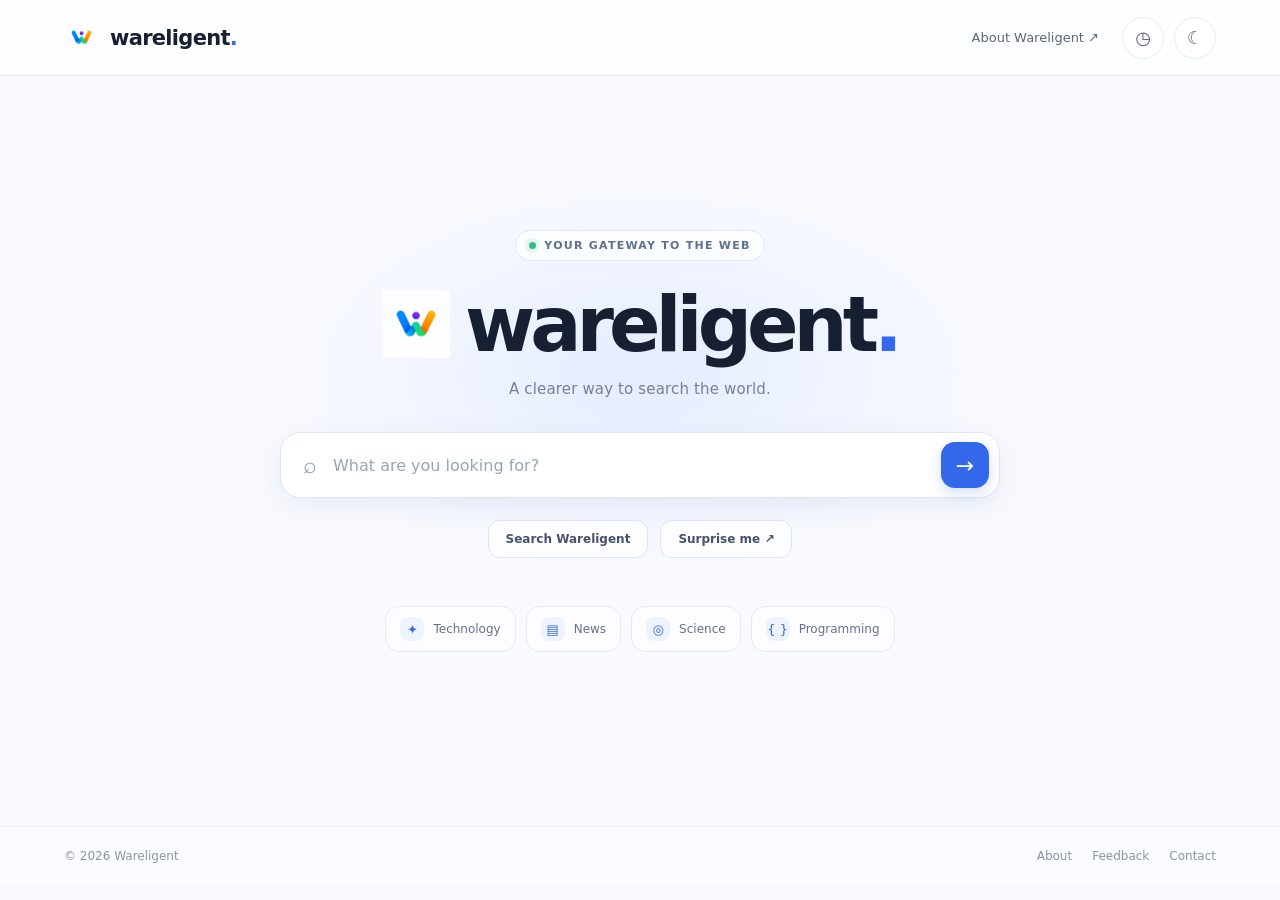
<file: index.html>
<!DOCTYPE html>
<html lang="en">
<head>
<meta charset="UTF-8">
<meta name="viewport" content="width=device-width, initial-scale=1.0">
<meta name="theme-color" content="#f8faff">
<meta name="description" content="Wareligent Search — a smarter way to discover the web.">
<title>Wareligent Search</title>
<link rel="icon" href="logo.png" type="image/png">
<style>
:root{
  --bg:#f8faff;--surface:#fff;--surface-2:#f2f5fb;--ink:#172033;
  --muted:#758096;--line:#e6eaf2;--blue:#3268e9;--blue2:#6c91ff;
  --shadow:0 18px 55px rgba(37,67,130,.09);--radius:22px;
}
*{box-sizing:border-box}
html{scroll-behavior:smooth}
body{margin:0;background:var(--bg);color:var(--ink);font-family:Inter,ui-sans-serif,system-ui,-apple-system,"Segoe UI",sans-serif;min-height:100vh}
button,input{font:inherit}
button,a{-webkit-tap-highlight-color:transparent}
a{color:inherit;text-decoration:none}
button{cursor:pointer}
.topbar{height:76px;padding:0 clamp(18px,5vw,70px);display:flex;align-items:center;justify-content:space-between;border-bottom:1px solid rgba(224,230,241,.75);background:rgba(255,255,255,.72);backdrop-filter:blur(18px);position:relative;z-index:5}
.brand{display:flex;align-items:center;gap:11px;font-weight:800;letter-spacing:-.7px;font-size:21px}
.brand img{width:35px;height:35px;object-fit:contain}
.brand-name span{color:var(--blue)}
.top-right{display:flex;align-items:center;gap:10px}
.top-link{font-size:13px;color:#59657b;padding:10px 13px;border-radius:12px;transition:.2s}
.top-link:hover{background:#eef3ff;color:var(--blue)}
.round-btn{width:42px;height:42px;border:1px solid var(--line);border-radius:50%;background:white;color:#58647a;font-size:18px;transition:.2s}
.round-btn:hover{border-color:#b9cafa;color:var(--blue);transform:translateY(-2px)}
main{width:min(100% - 36px,1050px);margin:auto}
.home{min-height:calc(100svh - 150px);display:flex;flex-direction:column;align-items:center;justify-content:center;padding:55px 0 75px;position:relative}
.home:before{content:"";position:absolute;width:min(750px,95vw);height:420px;top:12%;left:50%;transform:translateX(-50%);background:radial-gradient(ellipse,rgba(80,128,255,.11),rgba(80,128,255,0) 68%);pointer-events:none;z-index:-1}
.hero{text-align:center;width:100%;position:relative}
.eyebrow{display:inline-flex;align-items:center;gap:8px;padding:8px 13px;border:1px solid #e1e8f8;border-radius:99px;background:rgba(255,255,255,.75);color:#61708c;font-size:11px;font-weight:700;letter-spacing:1.25px;text-transform:uppercase;margin-bottom:24px}
.live-dot{width:7px;height:7px;background:#35bd83;border-radius:50%;box-shadow:0 0 0 4px #35bd831b}
.hero-logo{display:flex;align-items:center;justify-content:center;gap:15px;margin-bottom:10px}
.hero-logo img{width:clamp(48px,7vw,68px);height:clamp(48px,7vw,68px);object-fit:contain}
.wordmark{font-size:clamp(43px,8vw,76px);font-weight:850;letter-spacing:-5px;line-height:1.05}
.wordmark span{color:var(--blue)}
.tagline{font-size:15px;color:var(--muted);margin:16px 0 34px;letter-spacing:.15px}
.search-shell{width:min(100%,720px);margin:0 auto;position:relative}
.searchbox{height:66px;display:flex;align-items:center;gap:14px;padding:0 10px 0 22px;border:1px solid #dfe5f0;border-radius:20px;background:var(--surface);box-shadow:0 8px 28px rgba(35,62,115,.07);transition:border .2s,box-shadow .2s,transform .2s}
.searchbox:focus-within{border-color:#a9c1fb;box-shadow:0 12px 36px rgba(50,104,233,.14);transform:translateY(-1px)}
.search-symbol{font-size:23px;color:#8b96aa;line-height:1}
.searchbox input{flex:1;min-width:0;border:0;outline:0;background:transparent;color:var(--ink);font-size:16px}
.searchbox input::placeholder{color:#9aa4b6}
.clear{border:0;background:transparent;color:#8a94a6;font-size:22px;padding:7px;display:none}
.submit{height:46px;width:48px;border:0;border-radius:14px;background:var(--blue);color:white;font-size:22px;box-shadow:0 5px 14px #3268e936;transition:.2s}
.submit:hover{background:#2458d2;transform:translateY(-2px);box-shadow:0 8px 18px #3268e94a}
.suggestions{display:none;position:absolute;top:74px;left:0;right:0;background:white;border:1px solid var(--line);border-radius:17px;padding:8px;box-shadow:var(--shadow);z-index:10;text-align:left}
.suggestions.open{display:block}
.suggestion{padding:12px 14px;border-radius:10px;color:#647087;font-size:14px;cursor:pointer;display:flex;gap:12px;align-items:center}
.suggestion:hover{background:#f2f6ff;color:var(--blue)}
.actions{display:flex;justify-content:center;gap:12px;margin:22px 0 0}
.action-btn{border:1px solid #dfe5ef;background:rgba(255,255,255,.8);color:#46536b;border-radius:12px;padding:11px 17px;font-size:12px;font-weight:650;transition:.2s}
.action-btn:hover{border-color:#b7cafa;color:var(--blue);background:#fff;transform:translateY(-2px)}
.shortcuts{display:flex;align-items:center;justify-content:center;gap:10px;flex-wrap:wrap;margin-top:48px}
.shortcut{display:flex;align-items:center;gap:9px;border:1px solid #e6eaf2;background:rgba(255,255,255,.72);padding:10px 14px;border-radius:14px;color:#65718a;font-size:12px;transition:.2s}
.shortcut:hover{border-color:#c2d2f7;background:#fff;color:var(--blue);transform:translateY(-3px)}
.shortcut i{font-style:normal;width:24px;height:24px;display:grid;place-items:center;border-radius:8px;background:#edf3ff;color:var(--blue);font-size:13px}
.results{display:none;width:min(100%,850px);margin:0 auto 70px}
.results.show{display:block;animation:appear .35s ease}
@keyframes appear{from{opacity:0;transform:translateY(12px)}to{opacity:1;transform:none}}
.result-head{display:flex;align-items:center;justify-content:space-between;gap:15px;flex-wrap:wrap;border-bottom:1px solid var(--line);padding:0 0 15px;margin-bottom:15px}
.tabs{display:flex;gap:5px;overflow-x:auto}
.tab{border:0;background:transparent;color:#7a8497;border-radius:10px;padding:10px 13px;font-size:13px;white-space:nowrap}
.tab.active{background:#eaf0ff;color:var(--blue);font-weight:700}
.meta{font-size:12px;color:#8993a5}
.result-item{padding:17px 0 20px;max-width:690px;border-bottom:1px solid #edf0f5}
.result-url{font-size:12px;color:#738098;margin-bottom:8px;overflow-wrap:anywhere}
.result-title{font-size:20px;line-height:1.35;font-weight:600;color:#205acb;margin:0 0 7px}
.result-title a:hover{text-decoration:underline}
.result-desc{font-size:14px;line-height:1.7;color:#626e82;margin:0}
.result-label{display:inline-block;margin-top:10px;background:#f0f4fb;color:#748099;padding:5px 9px;border-radius:7px;font-size:11px}
.loading,.empty{padding:48px 15px;text-align:center;color:var(--muted)}
.spinner{width:27px;height:27px;border:3px solid #e6edfc;border-top-color:var(--blue);border-radius:50%;animation:spin .8s linear infinite;margin:0 auto 12px}
@keyframes spin{to{transform:rotate(360deg)}}
.empty strong{display:block;color:var(--ink);font-size:18px;margin-bottom:8px}
.pages{display:flex;justify-content:center;gap:8px;padding:25px}
.page{border:1px solid var(--line);background:white;border-radius:10px;padding:9px 14px;color:#647087}
.page.active{background:var(--blue);border-color:var(--blue);color:white}
.footer{border-top:1px solid #e9edf4;padding:22px clamp(18px,5vw,70px);display:flex;justify-content:space-between;gap:15px;flex-wrap:wrap;color:#8a94a6;font-size:12px;background:rgba(255,255,255,.5)}
.footer-links{display:flex;gap:20px;flex-wrap:wrap}
.footer a:hover{color:var(--blue)}
.toast{position:fixed;left:50%;bottom:25px;transform:translate(-50%,15px);background:#172033;color:white;padding:12px 18px;border-radius:30px;font-size:12px;opacity:0;pointer-events:none;transition:.25s;z-index:30;max-width:90vw;text-align:center}
.toast.show{opacity:1;transform:translate(-50%,0)}
body.dark{--bg:#101725;--surface:#192437;--surface-2:#202d43;--ink:#eef3ff;--muted:#a4b0c5;--line:#303d52;--shadow:0 18px 55px #0005}
body.dark .topbar,body.dark .footer{background:rgba(16,23,37,.85);border-color:#273348}
body.dark .top-link,body.dark .round-btn,body.dark .action-btn,body.dark .shortcut{color:#bdc9dd;background:#192437;border-color:#303d52}
body.dark .searchbox,body.dark .suggestions{background:#192437;border-color:#34435b}
body.dark .suggestion:hover{background:#243651}
body.dark .result-item{border-color:#29364a}
body.dark .result-title{color:#91b5ff}
body.dark .result-desc{color:#b5c1d3}
body.dark .result-label{background:#26354b;color:#bfcee3}
body.dark .page{background:#192437;color:#c7d2e4;border-color:#303d52}
body.dark .page.active{background:var(--blue);color:#fff}
@media(max-width:600px){
 .topbar{height:65px;padding:0 17px}.brand{font-size:18px}.brand img{width:31px;height:31px}
 .top-link{display:none}.round-btn{width:39px;height:39px}
 main{width:calc(100% - 30px)}.home{min-height:calc(100svh - 130px);padding:38px 0 55px}
 .wordmark{letter-spacing:-3px}.tagline{font-size:13px;margin-bottom:28px}
 .searchbox{height:60px;border-radius:17px;padding-left:16px;gap:9px}
 .searchbox input{font-size:15px}.submit{height:43px;width:44px}
 .shortcuts{margin-top:37px;gap:8px}.shortcut{padding:9px 11px}
 .actions{gap:8px}.action-btn{padding:10px 12px}
 .result-title{font-size:18px}.footer{padding:20px 17px}
}
@media(prefers-reduced-motion:reduce){*,*::before,*::after{animation-duration:.01ms!important;transition-duration:.01ms!important;scroll-behavior:auto!important}}
</style>
</head>
<body>
<header class="topbar">
  <a class="brand" href="./" aria-label="Wareligent home">
    <img src="logo.png" alt="Wareligent">
    <span class="brand-name">wareligent<span>.</span></span>
  </a>
  <div class="top-right">
    <a class="top-link" href="https://wareligent.vercel.app" target="_blank" rel="noopener">About Wareligent ↗</a>
    <button class="round-btn" id="historyBtn" aria-label="Search history" title="Search history">◷</button>
    <button class="round-btn" id="themeBtn" aria-label="Toggle theme" title="Toggle theme">☾</button>
  </div>
</header>

<main>
<section class="home" id="home">
  <div class="hero">
    <div class="eyebrow"><span class="live-dot"></span> YOUR GATEWAY TO THE WEB</div>
    <div class="hero-logo">
      <img src="logo.png" alt="">
      <div class="wordmark">wareligent<span>.</span></div>
    </div>
    <p class="tagline">A clearer way to search the world.</p>

    <div class="search-shell">
      <form class="searchbox" id="searchForm" autocomplete="off">
        <span class="search-symbol">⌕</span>
        <input id="searchInput" type="search" placeholder="What are you looking for?" aria-label="Search the web">
        <button class="clear" id="clearBtn" type="button" aria-label="Clear search">×</button>
        <button class="submit" type="submit" aria-label="Search">→</button>
      </form>
      <div class="suggestions" id="suggestions"></div>
    </div>

    <div class="actions">
      <button class="action-btn" id="searchBtn">Search Wareligent</button>
      <button class="action-btn" id="luckyBtn">Surprise me ↗</button>
    </div>

    <div class="shortcuts">
      <button class="shortcut" data-query="Technology"><i>✦</i>Technology</button>
      <button class="shortcut" data-query="World news"><i>▤</i>News</button>
      <button class="shortcut" data-query="Science"><i>◎</i>Science</button>
      <button class="shortcut" data-query="Learn programming"><i>{ }</i>Programming</button>
    </div>
  </div>
</section>

<section class="results" id="results">
  <div class="result-head">
    <div class="tabs">
      <button class="tab active" data-type="web">All</button>
      <button class="tab" data-type="images">Images</button>
      <button class="tab" data-type="news">News</button>
      <button class="tab" data-type="videos">Videos</button>
      <button class="tab" data-type="maps">Maps</button>
      <button class="tab" data-type="shopping">Shopping</button>
    </div>
    <span class="meta" id="meta"></span>
  </div>
  <div class="loading" id="loading"><div class="spinner"></div>Searching the web...</div>
  <div id="resultList"></div>
  <div class="pages" id="pages"></div>
</section>
</main>

<footer class="footer">
  <span>© <span id="year"></span> Wareligent</span>
  <div class="footer-links">
    <a href="https://wareligent.vercel.app" target="_blank" rel="noopener">About</a>
    <a href="mailto:wareligent@gmail.com">Feedback</a>
    <a href="mailto:wareligent@gmail.com">Contact</a>
  </div>
</footer>
<div class="toast" id="toast"></div>

<script>
/* =========================================================
   WARELIGENT SEARCH CONFIG
   Set mode to "api" after connecting your own backend.
   Never put private API keys in this frontend file.
========================================================= */
const CONFIG = {
  mode: "demo",
  apiEndpoint: "https://YOUR-BACKEND.example.com/search",
  resultsPerPage: 8,
  historyLimit: 8
};

const $ = id => document.getElementById(id);
const input = $("searchInput");
let currentQuery = "";
let currentType = "web";
let currentPage = 1;

function notify(message) {
  const toast = $("toast");
  toast.textContent = message;
  toast.classList.add("show");
  setTimeout(() => toast.classList.remove("show"), 2400);
}
function escapeHTML(value) {
  return String(value ?? "").replace(/[&<>"']/g, c => ({
    "&":"&amp;","<":"&lt;",">":"&gt;",'"':"&quot;","'":"&#39;"
  })[c]);
}
function safeURL(value) {
  try {
    const u = new URL(value);
    return ["http:","https:"].includes(u.protocol) ? u.href : "#";
  } catch { return "#"; }
}
function getHistory() {
  try { return JSON.parse(localStorage.getItem("wareligent_history") || "[]"); }
  catch { return []; }
}
function saveHistory(query) {
  const list = getHistory().filter(x => x.toLowerCase() !== query.toLowerCase());
  list.unshift(query);
  localStorage.setItem("wareligent_history", JSON.stringify(list.slice(0, CONFIG.historyLimit)));
}
function demoResults(query) {
  const q = encodeURIComponent(query);
  return [
    {title:`${query} — Overview`,url:`https://en.wikipedia.org/wiki/${q}`,description:`Explore background information, useful facts and related topics about ${query}.`,label:"Reference"},
    {title:`Search the web for ${query}`,url:`https://www.google.com/search?q=${q}`,description:`Discover websites, guides and resources related to ${query}. Demo preview — connect a search API for real results.`,label:"Web"},
    {title:`${query} — Latest information`,url:`https://www.bing.com/search?q=${q}`,description:`Explore more information and current resources about ${query}.`,label:"Explore"},
    {title:`Learn about ${query}`,url:`https://duckduckgo.com/?q=${q}`,description:`Find helpful learning resources and related websites.`,label:"Learning"}
  ];
}
async function getResults(query, type, page) {
  if (CONFIG.mode === "demo") return demoResults(query);
  if (CONFIG.apiEndpoint.includes("YOUR-BACKEND")) throw new Error("Add your backend API URL in CONFIG first.");
  const response = await fetch(CONFIG.apiEndpoint, {
    method:"POST",
    headers:{"Content-Type":"application/json"},
    body:JSON.stringify({query,type,page,limit:CONFIG.resultsPerPage})
  });
  if (!response.ok) throw new Error(`API error (${response.status})`);
  const data = await response.json();
  return Array.isArray(data) ? data : (data.results || []);
}
function renderResults(items) {
  const list = $("resultList");
  if (!items.length) {
    list.innerHTML = '<div class="empty"><strong>No results found</strong>Try another search phrase.</div>';
    return;
  }
  list.innerHTML = items.map(item => {
    const url = safeURL(item.url || item.link || "#");
    let host = "Website";
    try { host = new URL(url).hostname; } catch {}
    return `<article class="result-item">
      <div class="result-url">◉ &nbsp;${escapeHTML(item.displayUrl || host)}</div>
      <h2 class="result-title"><a href="${url}" target="_blank" rel="noopener noreferrer">${escapeHTML(item.title || "Untitled result")}</a></h2>
      <p class="result-desc">${escapeHTML(item.description || item.snippet || "No description available.")}</p>
      ${item.label ? `<span class="result-label">${escapeHTML(item.label)}</span>` : ""}
    </article>`;
  }).join("");
  $("pages").innerHTML = CONFIG.mode === "demo"
    ? '<button class="page active">1</button>'
    : `<button class="page" id="prevPage" ${currentPage<=1?"disabled":""}>←</button><button class="page active">${currentPage}</button><button class="page" id="nextPage">→</button>`;
  if ($("prevPage")) $("prevPage").onclick = () => search(currentQuery,currentType,currentPage-1);
  if ($("nextPage")) $("nextPage").onclick = () => search(currentQuery,currentType,currentPage+1);
}
async function search(query, type="web", page=1) {
  query = query.trim();
  if (!query) { input.focus(); notify("Type something to search"); return; }
  currentQuery=query; currentType=type; currentPage=page;
  input.value=query;
  $("clearBtn").style.display="block";
  $("suggestions").classList.remove("open");
  saveHistory(query);
  $("results").classList.add("show");
  $("loading").style.display="block";
  $("resultList").innerHTML="";
  $("pages").innerHTML="";
  $("meta").textContent="";
  document.querySelectorAll(".tab").forEach(tab => tab.classList.toggle("active",tab.dataset.type===type));
  try {
    const items=await getResults(query,type,page);
    renderResults(items);
    $("meta").textContent=CONFIG.mode==="demo" ? "Demo preview · Not live search results" : `${items.length} results`;
    $("results").scrollIntoView({behavior:"smooth",block:"start"});
  } catch(error) {
    $("resultList").innerHTML=`<div class="empty"><strong>Search unavailable</strong>${escapeHTML(error.message)}</div>`;
  } finally {
    $("loading").style.display="none";
  }
}
function showSuggestions() {
  const query=input.value.trim().toLowerCase();
  let values=getHistory();
  if(query) values=[input.value.trim(),...values.filter(x=>x.toLowerCase().includes(query))];
  values=[...new Set(values)].slice(0,6);
  const box=$("suggestions");
  if(!values.length){box.classList.remove("open");return;}
  box.innerHTML=values.map(value=>`<div class="suggestion" data-query="${escapeHTML(value)}">⌕ <span>${escapeHTML(value)}</span></div>`).join("");
  box.classList.add("open");
}
$("searchForm").addEventListener("submit",e=>{e.preventDefault();search(input.value);});
$("searchBtn").onclick=()=>search(input.value);
$("luckyBtn").onclick=()=>input.value.trim()?search(input.value):notify("Enter a search first");
input.addEventListener("input",()=>{
  $("clearBtn").style.display=input.value?"block":"none";
  showSuggestions();
});
input.addEventListener("focus",showSuggestions);
$("clearBtn").onclick=()=>{input.value="";$("clearBtn").style.display="none";$("suggestions").classList.remove("open");input.focus();};
$("suggestions").onclick=e=>{
  const row=e.target.closest(".suggestion");
  if(row)search(row.dataset.query);
};
document.addEventListener("click",e=>{
  if(!e.target.closest(".search-shell"))$("suggestions").classList.remove("open");
});
document.querySelectorAll(".shortcut").forEach(button=>{
  button.onclick=()=>search(button.dataset.query);
});
document.querySelectorAll(".tab").forEach(button=>{
  button.onclick=()=>currentQuery?search(currentQuery,button.dataset.type):notify("Search something first");
});
$("historyBtn").onclick=()=>{
  const history=getHistory();
  if(!history.length){notify("No recent searches yet");return;}
  input.value=history[0];showSuggestions();input.focus();
};
function applyTheme(dark) {
  document.body.classList.toggle("dark",dark);
  $("themeBtn").textContent=dark?"☀":"☾";
  localStorage.setItem("wareligent_theme",dark?"dark":"light");
}
$("themeBtn").onclick=()=>applyTheme(!document.body.classList.contains("dark"));
applyTheme(localStorage.getItem("wareligent_theme")==="dark");
$("year").textContent=new Date().getFullYear();
</script>
</body>
</html>
</file>
